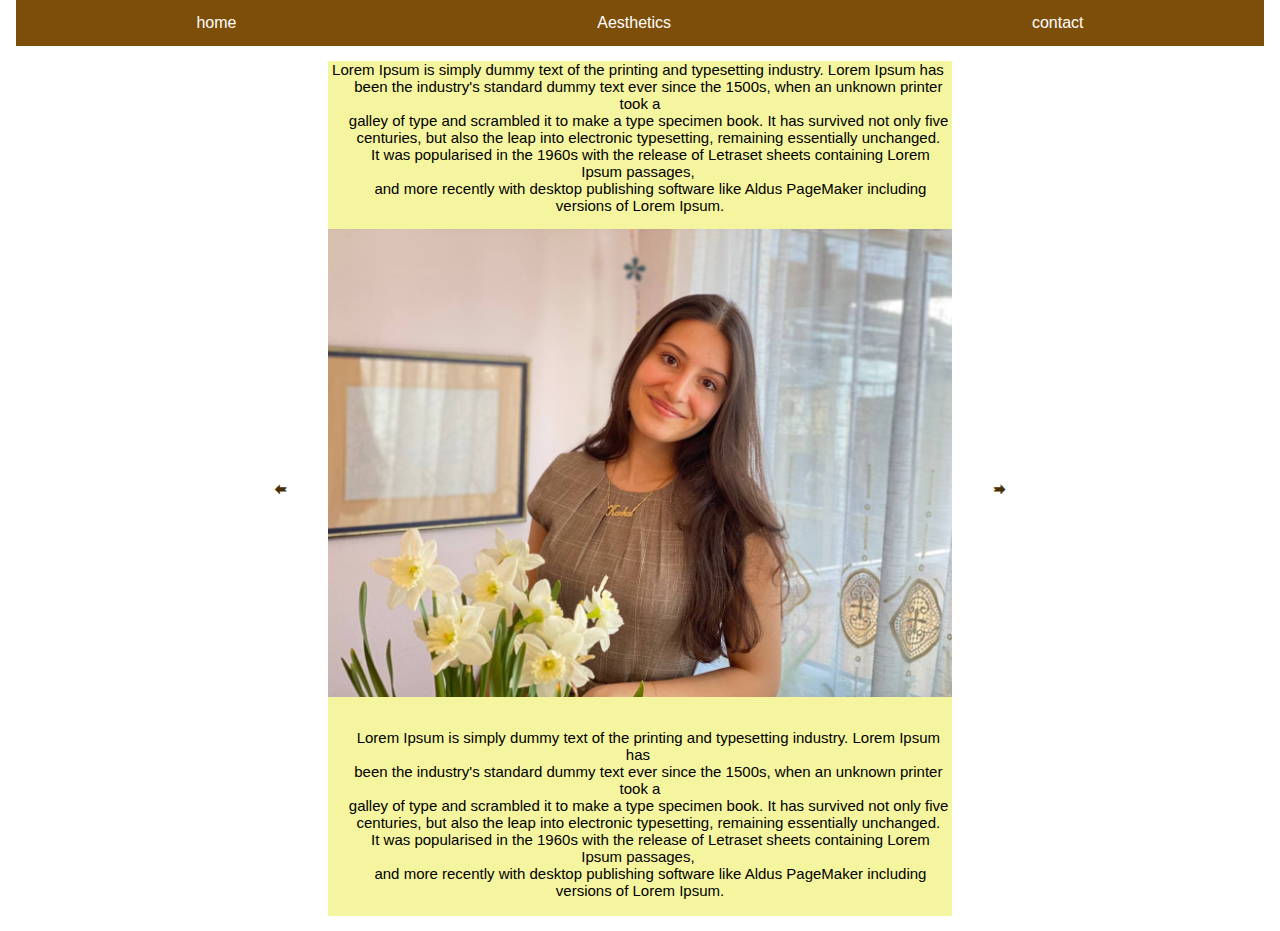
<file: index.html>
<!DOCTYPE html>
<html lang="en">
<head>
    <title>Exempel 1 navigation bar</title>
    <meta charset = "utf-8" />
    <link href = "navigation.css" rel="stylesheet" type="text/css" />

<meta name="viewport" content="width=device-width, initial-scale=1.0">
</head>

<body>
<div style="padding:0 16px;">
        <!--wrapper börjar-->
            <div role="contentinfo">
            <header class="header">
        
        </div>


<!--wrapper börjar-->
    <div role="contentinfo">
    
</div>
    <header class="mainmenu">

    
        <ul class="topnav">
            <li><a href="index.html">home</a></li>
            <li><a href="aesthetics.html">Aesthetics</a></li>
            <li><a href="contact.html">contact</a></li>
            
        </ul>
    </header>
    <div class="leftcol">
      
    </div>
      
    <div class="div-content">
<p>Lorem Ipsum is simply dummy text of the printing and typesetting industry. Lorem Ipsum has 
    been the industry's standard dummy text ever since the 1500s, when an unknown printer took a
     galley of type and scrambled it to make a type specimen book. It has survived not only five 
     centuries, but also the leap into electronic typesetting, remaining essentially unchanged. 
     It was popularised in the 1960s with the release of Letraset sheets containing Lorem Ipsum passages, 
     and more recently with desktop publishing software like Aldus PageMaker including versions of Lorem Ipsum.</p>
        <link href="slider.css" rel="stylesheet" type="text/css" />

        <img alt="a photo of me" class="mySlides" src="kajal.cv.jpg" style="width:100%">
        
        <img alt="a picture of me on my 17th birthday" class="mySlides" src="kajal.birthday.jpg" style="width:100%">
        
        <img alt="my graduaction ceremony in internationall english school" class="mySlides" src="kajal.graduation.jpg" style="width:100%">
       
        <img alt="a photo of me when I play drums" class="mySlides" src="kajal.drum.jpg" style="width:100%">

        <img alt="a picture of my face" class="mySlides" src="kajal.mirror.jpg" style="width:100%">
        
        <button class="slider-button display-left" onclick="changeImage(-1)">&#129176;</button>
        
        <button class="slider-button display-right" onclick="changeImage(1)">&#129178;</button>


<script src="imageslider.js"></script>
</body>

 
 <p>
    Lorem Ipsum is simply dummy text of the printing and typesetting industry. Lorem Ipsum has 
    been the industry's standard dummy text ever since the 1500s, when an unknown printer took a
     galley of type and scrambled it to make a type specimen book. It has survived not only five 
     centuries, but also the leap into electronic typesetting, remaining essentially unchanged. 
     It was popularised in the 1960s with the release of Letraset sheets containing Lorem Ipsum passages, 
     and more recently with desktop publishing software like Aldus PageMaker including versions of Lorem Ipsum.
    </p>
</div>
</head>
</html>
</file>
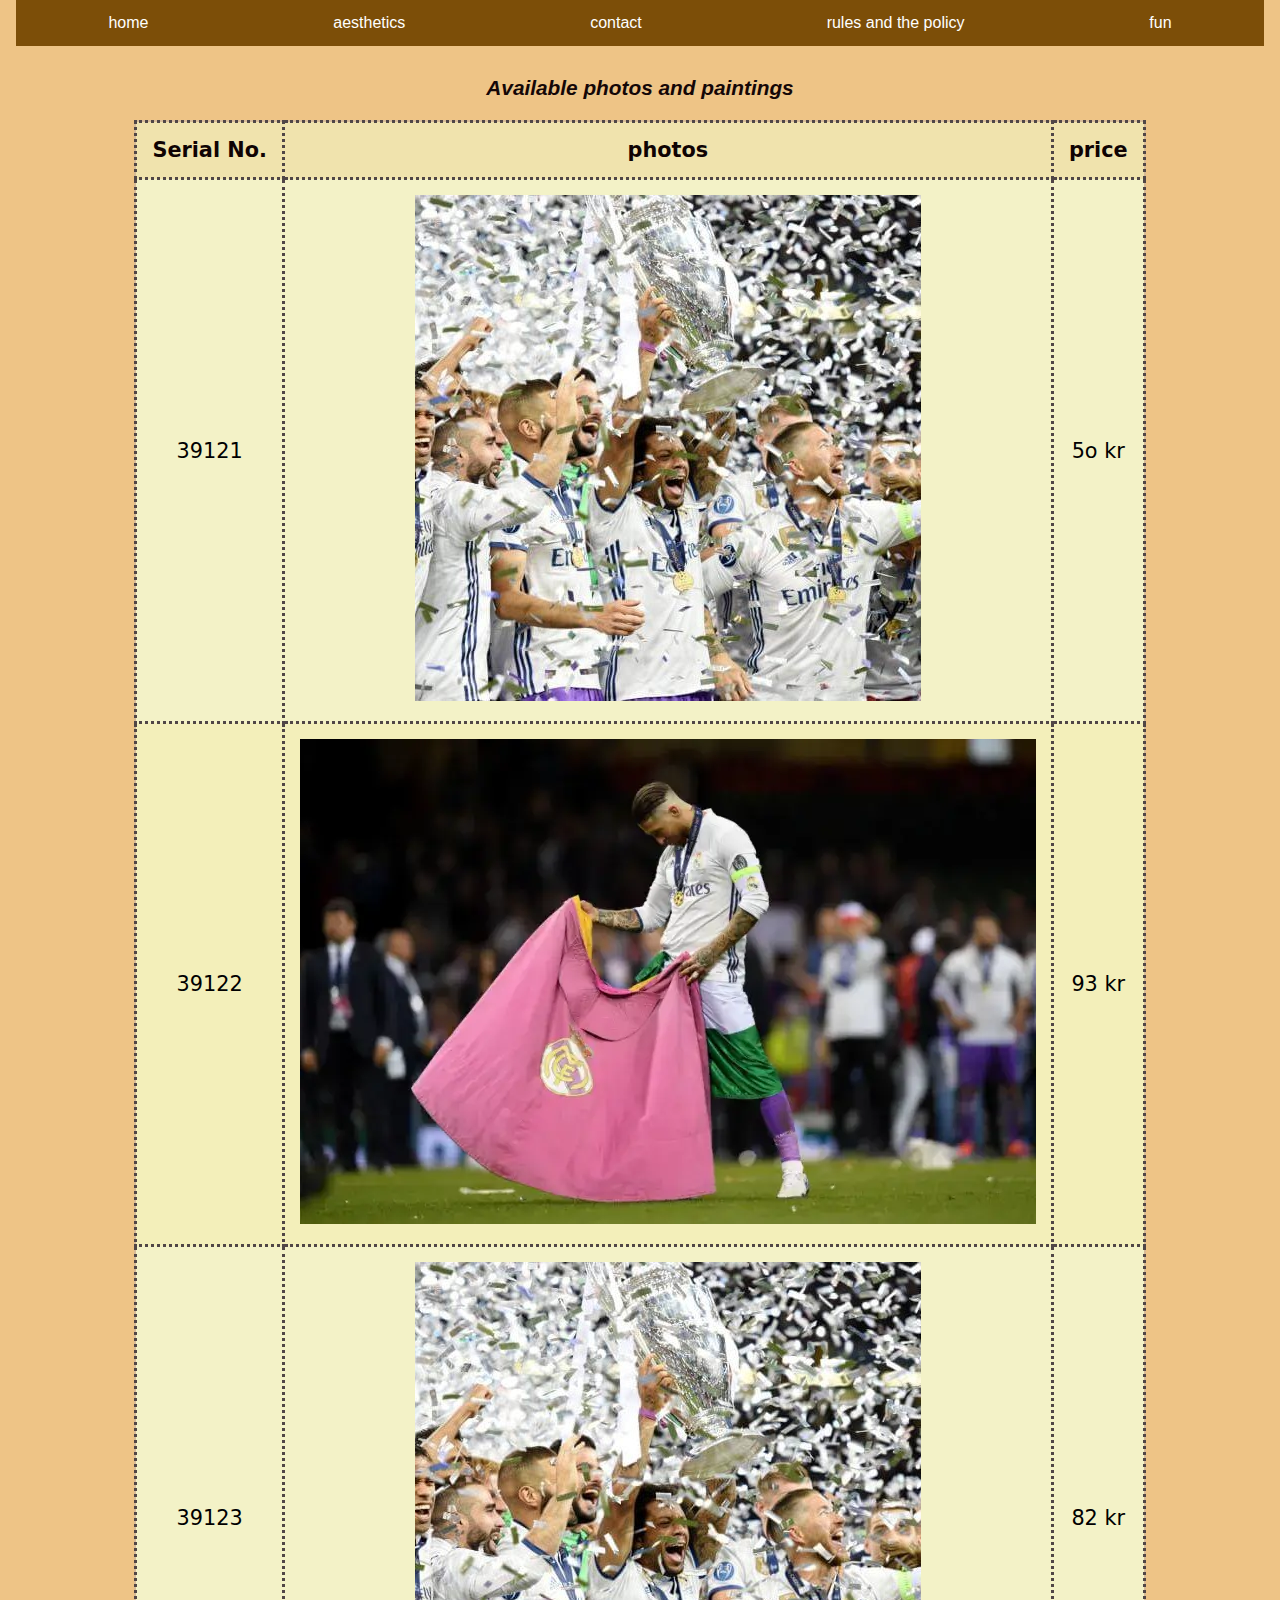
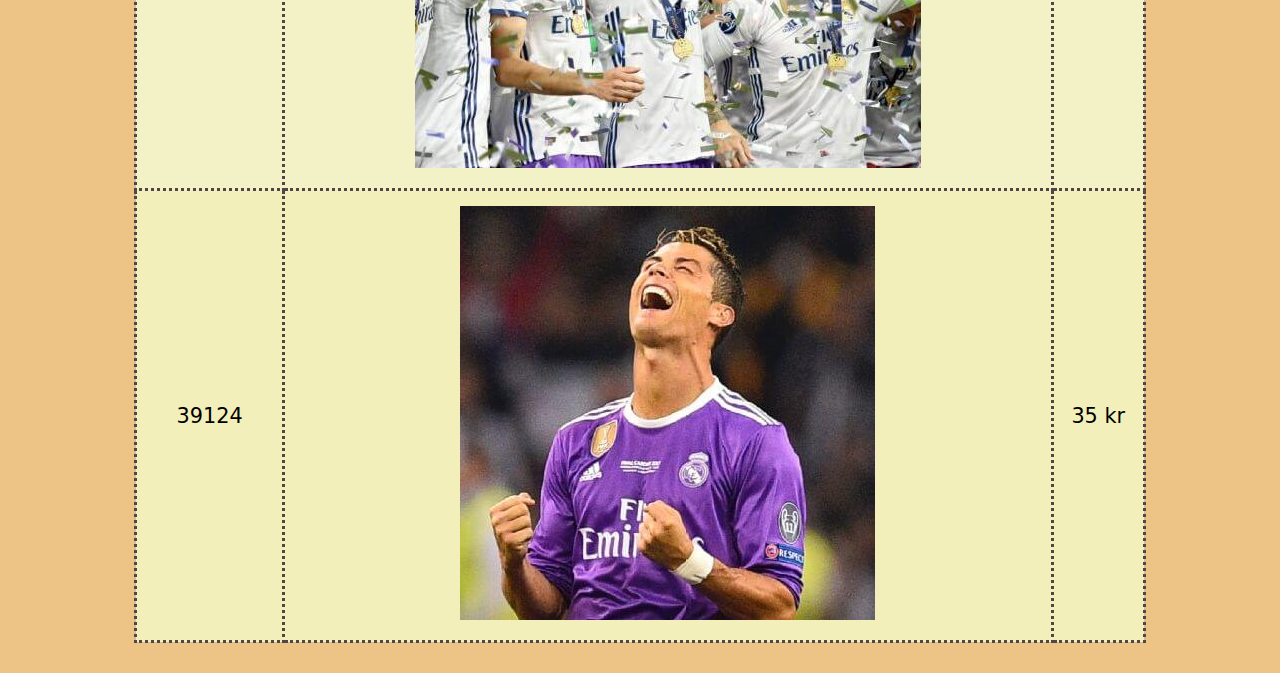
<file: aesthetics.html>
<!DOCTYPE html>
<html lang="en">

<head>
    <title>Kazhal site</title>
    <meta charset = "utf-8" />
    <link href = "../css/slider.css" rel="stylesheet" type="text/css" />
    <link href = "../css/navigation.css" rel="stylesheet" type="text/css" />
    <link href="../image/" rel="stylesheet"/>

<body>
        <!--wrapper börjar-->
            <div role="contentinfo">
            <header class="header">
            </header>
            </div>
    

<!--wrapper börjar-->
    <div role="contentinfo">
    
</div>
    

    
        <ul class="topnav">
            <li><a href="../index.html">home</a></li>
            <li><a href="aesthetics.html">aesthetics</a></li>
            <li><a href="contact.html">contact</a></li>
            <li><a href="rules.html">rules and the policy</a></li>
            <li><a href="te20.html">fun</a></li>
            
        </ul>

 
    <table class="table-simple">
    
        <caption>Available photos and paintings</caption>
     
      <tr>

        <th>Serial No.</th>

        <th> photos</th>
        
        <th>price</th>
        
        </tr>
        

        <tr>

        <td> 39121 </td>

        <td><img src="../image/cardiff-white.jpg" alt="sergio ramos"></td>
        
        <td>5o kr</td>
        
        </tr>
        


        <tr>

       <td> 39122 </td>

        <td><img src="../image/cardiff-ramos-pink.jpg" alt="sergio ramos"></td>
        
        <td>93 kr</td>
        
        </tr>
        

        <tr>

        <td> 39123 </td>
        
        <td><img src="../image/cardiff-white.jpg" alt="sergio ramos"></td>
        
        <td>82 kr</td>
        
        </tr>

        <tr>

            <td> 39124 </td>
          
            <td><img src="../image/cardiff.jpg" alt="Ronaldo"></td>

            <td>35 kr</td>

        </tr>

      </table>


</body>
</html>
</file>
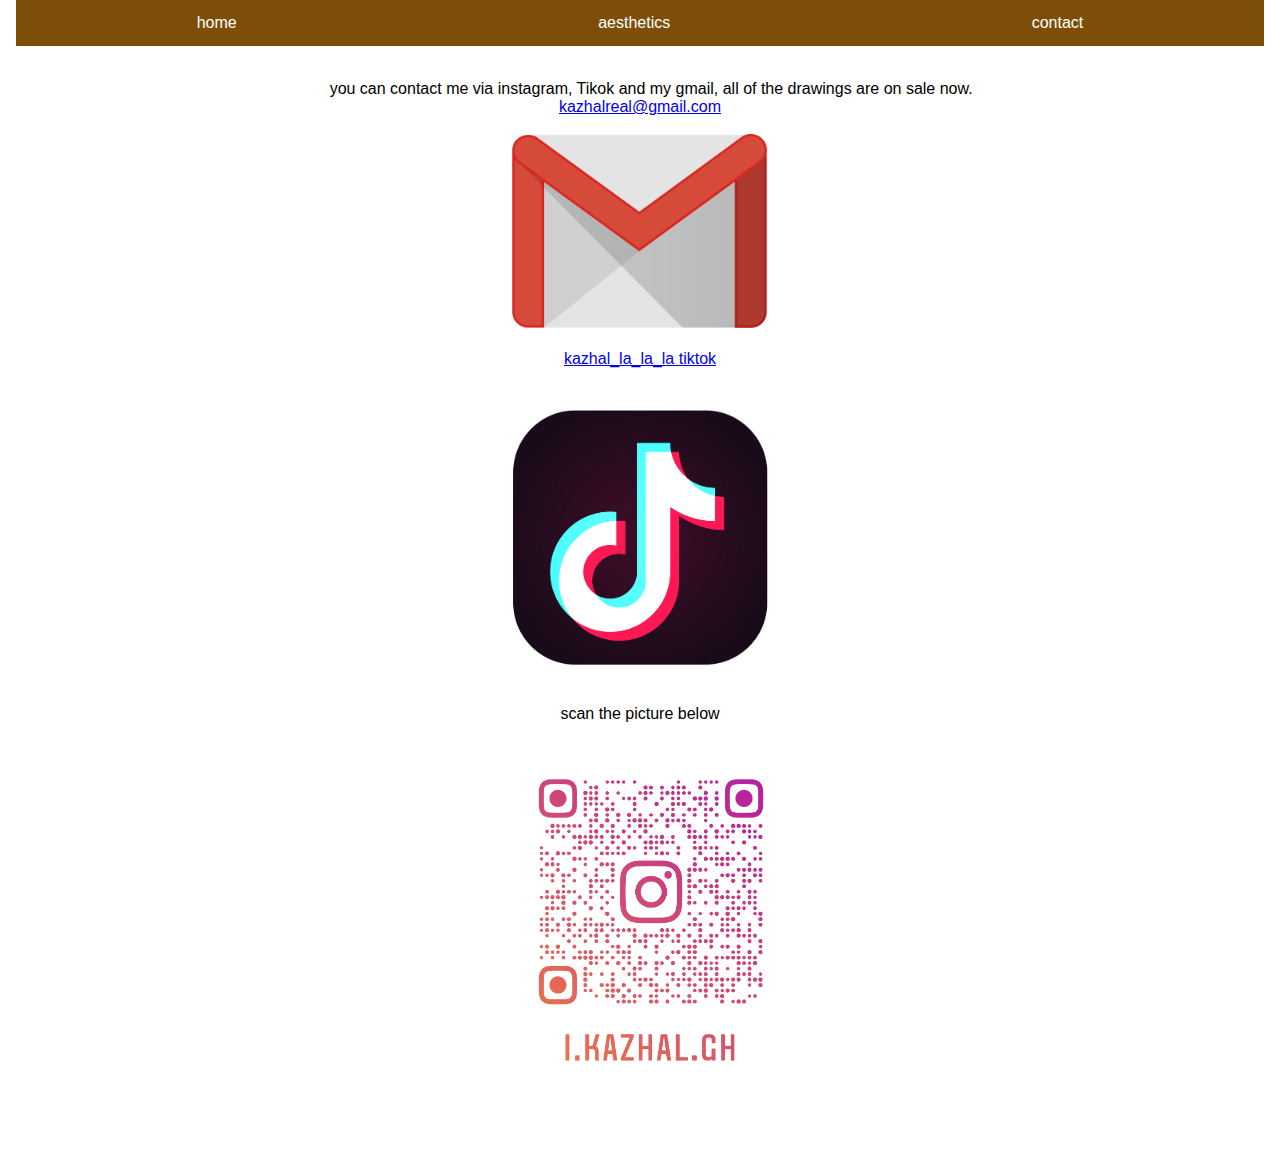
<file: contact.html>
<!DOCTYPE html>
<html lang="en">
<head>
    <title>Kazhal site</title>
    <meta charset = "utf-8" />
    <link href = "navigation.css" rel="stylesheet" type="text/css" />

<meta name="viewport" content="width=device-width, initial-scale=1.0">
</head>

<body>
<div style="padding:0 16px;">
        <!--wrapper börjar-->
            <div role="contentinfo">
            <header class="header">
        
        </div>


<!--wrapper börjar-->
    <div role="contentinfo">
    
</div>
    <header class="mainmenu">

    
        <ul class="topnav">
            <li><a href="index.html">home</a></li>
            <li><a href="aesthetics.html">aesthetics</a></li>
            <li><a href="contact.html">contact</a></li>
            
        </ul>
    </header>

   

  <p>
     you can contact me via instagram, Tikok and my gmail, all of the drawings are on sale now.
<a href="https://mail.google.com/mail/u/1/?ogbl#inbox">kazhalreal@gmail.com</a>

<img src="gmail.png" width=256px height=194px alt="gmail logo">

<a href="https://www.tiktok.com/@kazhal_la_la_la?lang=en&is_copy_url=1&is_from_webapp=v1">kazhal_la_la_la tiktok</a>

<img src="tiktok_logo.webp" alt="tiktok logo" width="396.4px" height="297.2px">

scan the picture below
     <img  src="download.png" style="width:30%" alt="Instagram photo scanner">

    
     
</p>
</body>
</html>
</file>
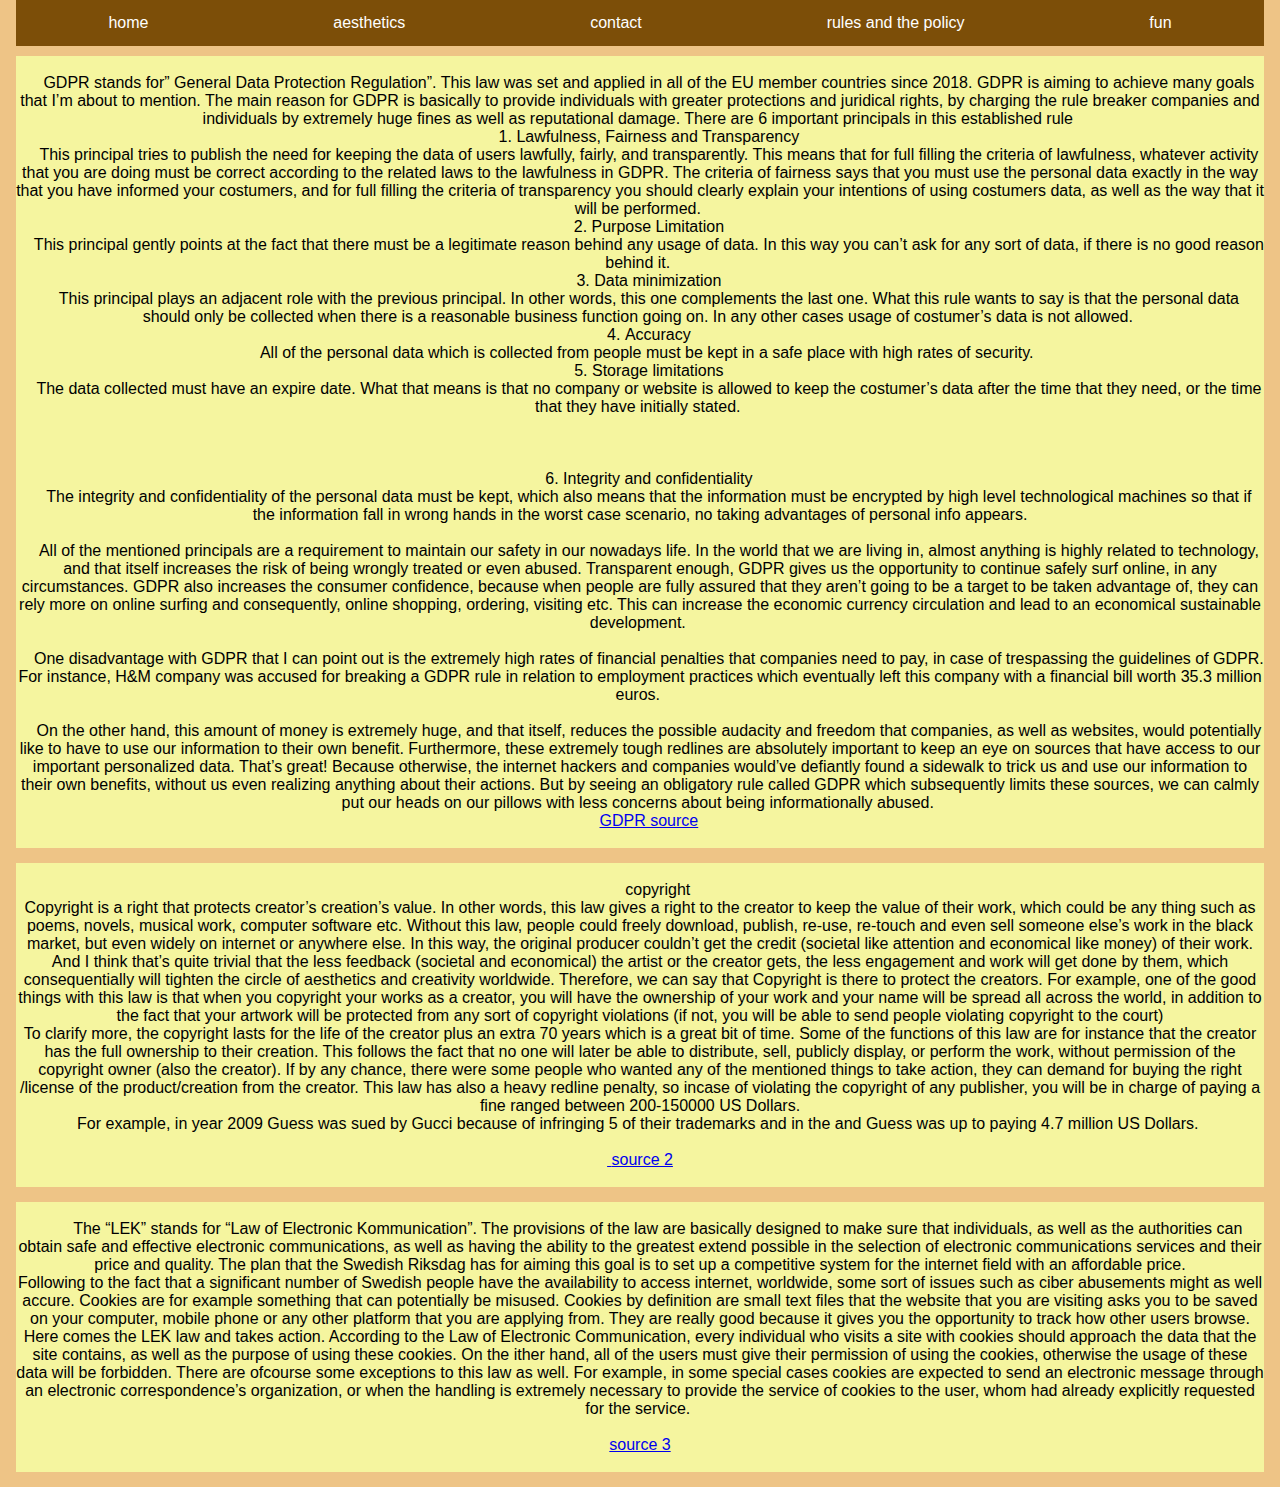
<file: rules.html>
<!DOCTYPE html>
<html lang="en">

<head>
    <title>Kazhal site</title>
    <meta charset = "utf-8" />
    <link href = "../css/slider.css" rel="stylesheet" type="text/css" />
    <link href = "../css/navigation.css" rel="stylesheet" type="text/css" />
    <link href="../image/" rel="stylesheet"/>

<body>
        <!--wrapper börjar-->
            <div role="contentinfo">
            <header class="header">
            </header>
            </div>
    

<!--wrapper börjar-->
    <div role="contentinfo">
    
</div>

    
        <ul class="topnav">
            <li><a href="index.html">home</a></li>
            <li><a href="aesthetics.html">aesthetics</a></li>
            <li><a href="contact.html">contact</a></li>
            <li><a href="rules.html">rules and the policy</a></li>
            <li><a href="te20.html">fun</a></li>
            
        </ul>
 
    <div class="leftcol">
      
    </div>
      
    
<p>
    GDPR stands for” General Data Protection Regulation”. This law was set and applied in all of the EU member countries since 2018. GDPR is aiming to achieve many goals that I’m about to mention. The main reason for GDPR is basically to provide individuals with greater protections and juridical rights, by charging the rule breaker companies and individuals by extremely huge fines as well as reputational damage. There are 6 important principals in this established rule 
    1.	Lawfulness, Fairness and Transparency
    This principal tries to publish the need for keeping the data of users lawfully, fairly, and transparently. This means that for full filling the criteria of lawfulness, whatever activity that you are doing must be correct according to the related laws to the lawfulness in GDPR. The criteria of fairness says that you must use the personal data exactly in the way that you have informed your costumers, and for full filling the criteria of transparency you should clearly explain your intentions of using costumers data, as well as the way that it will be performed. 
    2.	Purpose Limitation
    This principal gently points at the fact that there must be a legitimate reason behind any usage of data. In this way you can’t ask for any sort of data, if there is no good reason behind it. 
    3.	Data minimization
    This principal plays an adjacent role with the previous principal. In other words, this one complements the last one. What this rule wants to say is that the personal data should only be collected when there is a reasonable business function going on. In any other cases usage of costumer’s data is not allowed. 
    4.	Accuracy
    All of the personal data which is collected from people must be kept in a safe place with high rates of security. 
    5.	Storage limitations
    The data collected must have an expire date. What that means is that no company or website is allowed to keep the costumer’s data after the time that they need, or the time that they have initially stated. 
    
    
    
    6.	Integrity and confidentiality
    The integrity and confidentiality of the personal data must be kept, which also means that the information must be encrypted by high level technological machines so that if the information fall in wrong hands in the worst case scenario, no taking advantages of personal info appears.
    
    All of the mentioned principals are a requirement to maintain our safety in our nowadays life. In the world that we are living in, almost anything is highly related to technology, and that itself increases the risk of being wrongly treated or even abused. Transparent enough, GDPR gives us the opportunity to continue safely surf online, in any circumstances. GDPR also increases the consumer confidence, because when people are fully assured that they aren’t going to be a target to be taken advantage of, they can rely more on online surfing and consequently, online shopping, ordering, visiting etc. This can increase the economic currency circulation and lead to an economical sustainable development. 
    
    One disadvantage with GDPR that I can point out is the extremely high rates of financial penalties that companies need to pay, in case of trespassing the guidelines of GDPR. For instance, H&M company was accused for breaking a GDPR rule in relation to employment practices which eventually left this company with a financial bill worth 35.3 million euros. 
    
    On the other hand, this amount of money is extremely huge, and that itself, reduces the possible audacity and freedom that companies, as well as websites, would potentially like to have to use our information to their own benefit. Furthermore, these extremely tough redlines are absolutely important to keep an eye on sources that have access to our important personalized data. That’s great! Because otherwise, the internet hackers and companies would’ve defiantly found a sidewalk to trick us and use our information to their own benefits, without us even realizing anything about their actions. But by seeing an obligatory rule called GDPR which subsequently limits these sources, we can calmly put our heads on our pillows with less concerns about being informationally abused. 
    <a href="https://techgenix.com/6-gdpr-privacy-principles/ ">GDPR source</a>
    </p>
    
    <p>
        copyright
Copyright is a right that protects creator’s creation’s value. In other words, this law gives a right to the creator to keep the value of their work, which could be any thing such as poems, novels, musical work, computer software etc. Without this law, people could freely download, publish, re-use, re-touch and even sell someone else’s work in the black market, but even widely on internet or anywhere else. In this way, the original producer couldn’t get the credit (societal like attention and economical like money) of their work. And I think that’s quite trivial that the less feedback (societal and economical) the artist or the creator gets, the less engagement and work will get done by them, which consequentially will tighten the circle of aesthetics and creativity worldwide. Therefore, we can say that Copyright is there to protect the creators. For example, one of the good things with this law is that when you copyright your works as a creator, you will have the ownership of your work and your name will be spread all across the world, in addition to the fact that your artwork will be protected from any sort of copyright violations (if not, you will be able to send people violating copyright to the court)
To clarify more, the copyright lasts for the life of the creator plus an extra 70 years which is a great bit of time. Some of the functions of this law are for instance that the creator has the full ownership to their creation. This follows the fact that no one will later be able to distribute, sell, publicly display, or perform the work, without permission of the copyright owner (also the creator). If by any chance, there were some people who wanted any of the mentioned things to take action, they can demand for buying the right /license of the product/creation from the creator. This law has also a heavy redline penalty, so incase of violating the copyright of any publisher, you will be in charge of paying a fine ranged between 200-150000 US Dollars.
For example, in year 2009 Guess was sued by Gucci because of infringing 5 of their trademarks and in the and Guess was up to paying 4.7 million US Dollars. 

<a href="https://www.urbancompany.com/blog/business/5-advantages-of-copyright-registration/"> source 2</a>
    </p>


    <p> 
        The “LEK” stands for “Law of Electronic Kommunication”. The provisions of the law are basically designed to make sure that individuals, as well as the authorities can obtain safe and effective electronic communications, as well as having the ability to the greatest extend possible in the selection of electronic communications services and their price and quality. The plan that the Swedish Riksdag has for aiming this goal is to set up a competitive system for the internet field with an affordable price.
Following to the fact that a significant number of Swedish people have the availability to access internet, worldwide, some sort of issues such as ciber abusements might as well accure. Cookies are for example something that can potentially be misused. Cookies by definition are small text files that the website that you are visiting asks you to be saved on your computer, mobile phone or any other platform that you are applying from. They are really good because it gives you the opportunity to track how other users browse. Here comes the LEK law and takes action. According to the Law of Electronic Communication, every individual who visits a site with cookies should approach the data that the site contains, as well as the purpose of using these cookies. On the ither hand, all of the users must give their permission of using the cookies, otherwise the usage of these data will be forbidden. There are ofcourse some exceptions to this law as well. For example, in some special cases cookies are expected to send an electronic message through an electronic correspondence’s organization, or when the handling is extremely necessary to provide the service of cookies to the user, whom had already explicitly requested for the service. 

<a href="https://www.pts.se/sv/bransch/regler/lagar/lag-om-elektronisk-kommunikation/kakor-cookies/ ">source 3</a>
    </p>

</html>
</file>
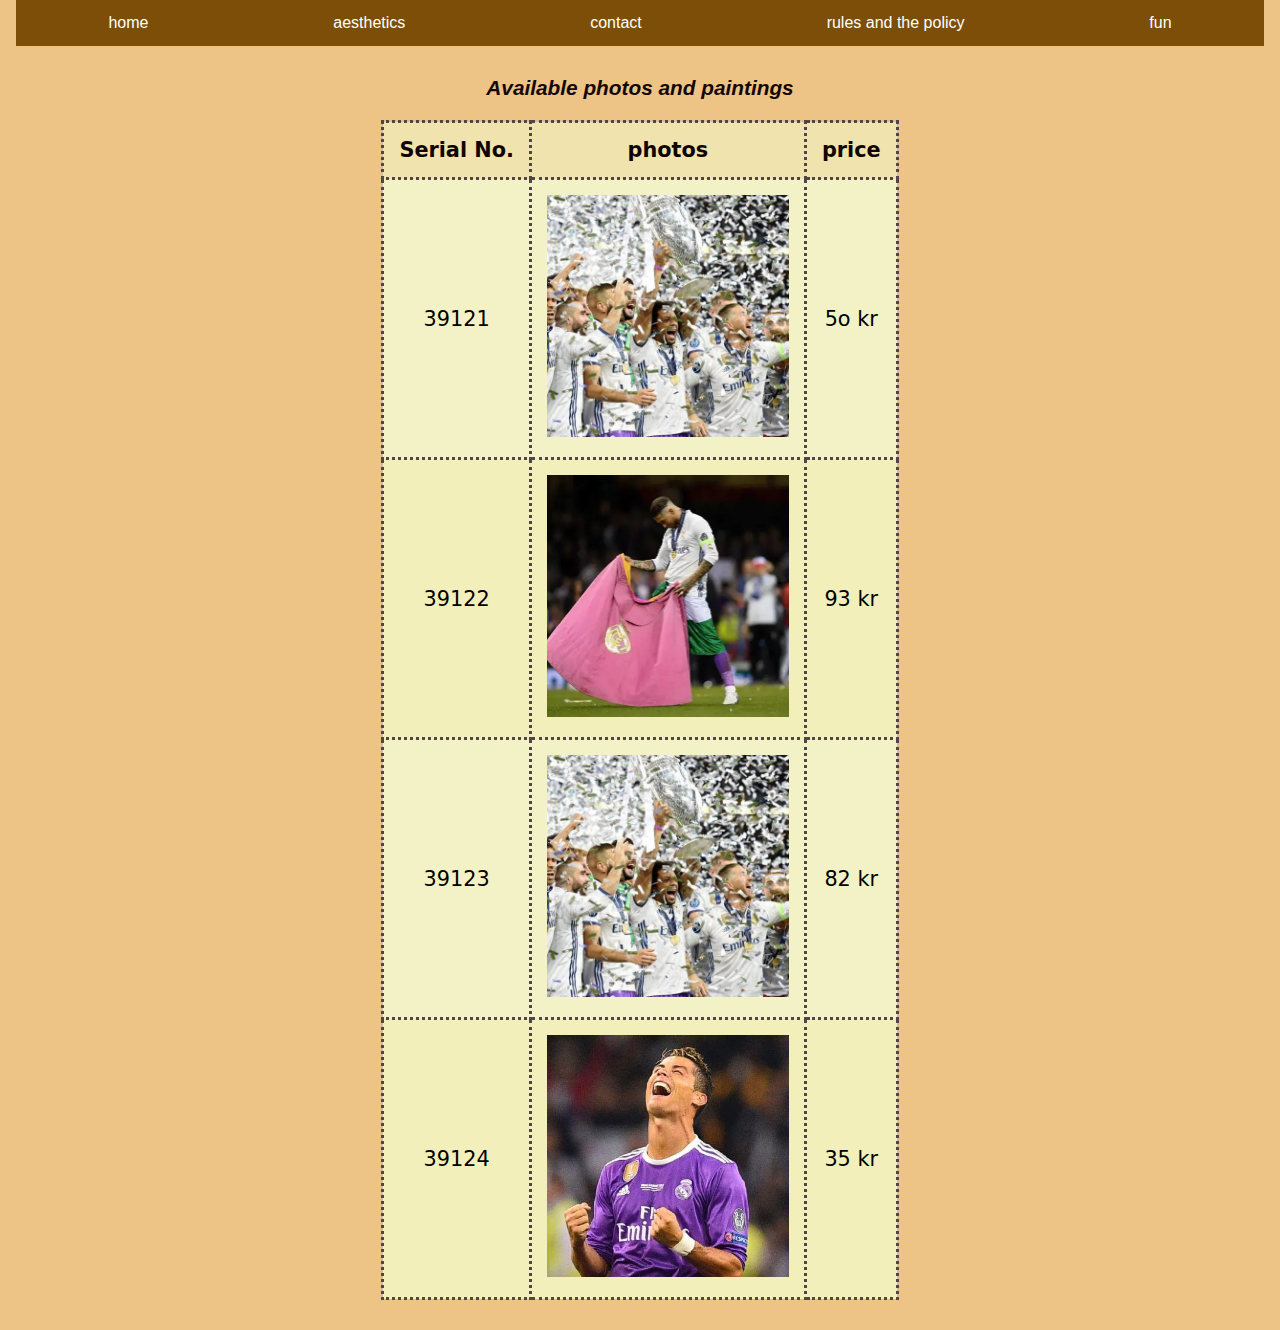
<file: html/aesthetics.html>
<!DOCTYPE html>
<html lang="en">

<head>
    <title>Kazhal site</title>
    <meta charset = "utf-8" />
    <link href = "../css/slider.css" rel="stylesheet" type="text/css" />
    <link href = "../css/navigation.css" rel="stylesheet" type="text/css" />
    <link href="../image/" rel="stylesheet"/>

<body>
        <!--wrapper börjar-->
            <div role="contentinfo">
            <header class="header">
            </header>
            </div>
    

<!--wrapper börjar-->
    <div role="contentinfo">
    
</div>
    

    
        <ul class="topnav">
            <li><a href="../index.html">home</a></li>
            <li><a href="aesthetics.html">aesthetics</a></li>
            <li><a href="contact.html">contact</a></li>
            <li><a href="rules.html">rules and the policy</a></li>
            <li><a href="te20.html">fun</a></li>
            
        </ul>

 
    <table class="table-simple">
    
        <caption>Available photos and paintings</caption>
     
      <tr>

        <th>Serial No.</th>

        <th> photos</th>
        
        <th>price</th>
        
        </tr>
        

        <tr>

        <td> 39121 </td>

        <td><img id="photo" src="../image/cardiff-white.jpg" alt="sergio ramos"></td>
        
        <td>5o kr</td>
        
        </tr>
        


        <tr>

       <td> 39122 </td>

        <td><img id="photo" src="../image/cardiff-ramos-pink2.jpg" alt="sergio ramos"></td>
        
        <td>93 kr</td>
        
        </tr>
        

        <tr>

        <td> 39123 </td>
        
        <td><img id="photo" src="../image/cardiff-white.jpg" alt="sergio ramos"></td>
        
        <td>82 kr</td>
        
        </tr>

        <tr>

            <td> 39124 </td>
          
            <td><img id="photo" src="../image/cardiff.jpg" alt="Ronaldo"></td>

            <td>35 kr</td>

        </tr>

      </table>


</body>
</html>
</file>
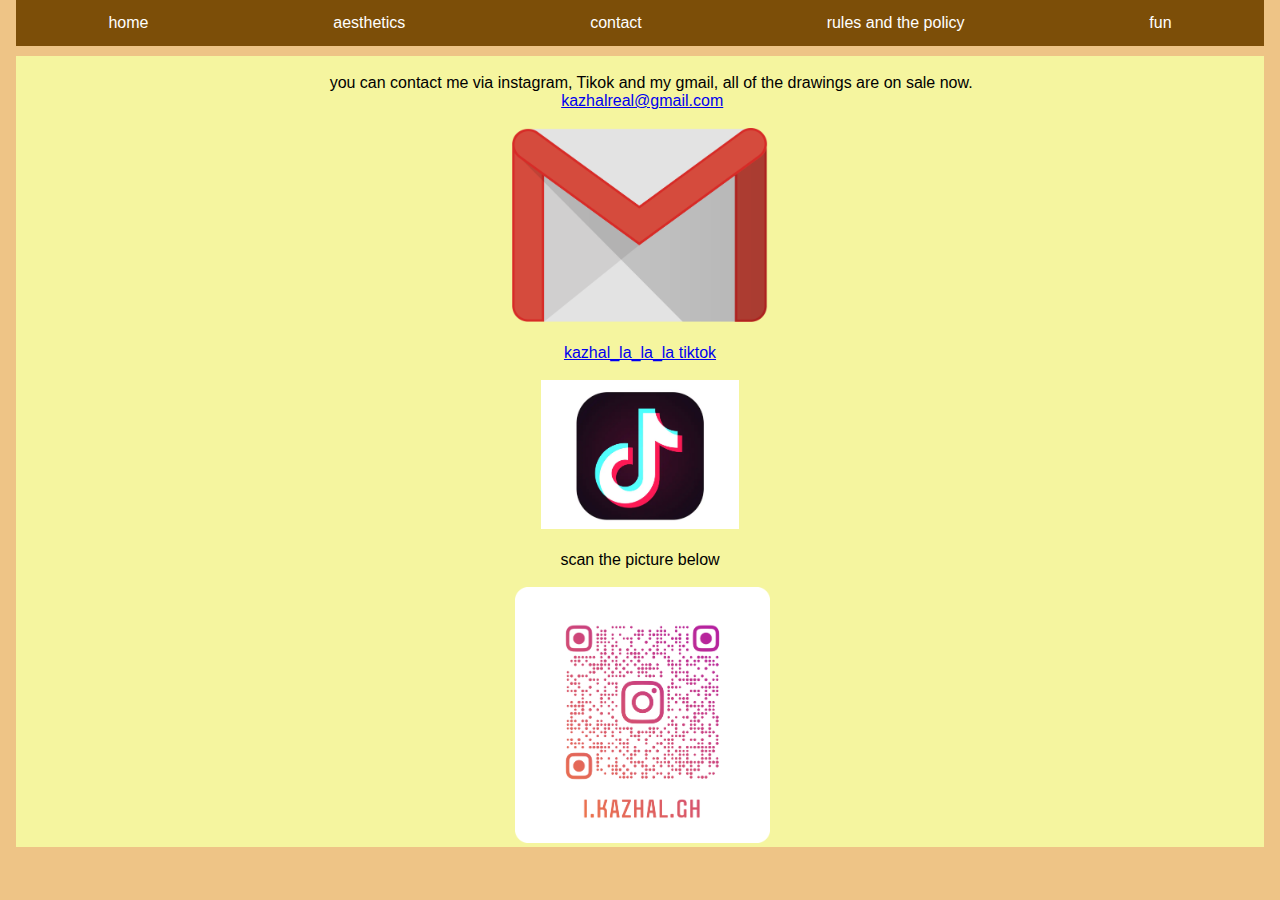
<file: html/contact.html>
<!DOCTYPE html>
<html lang="en">

<head>
    <title>Kazhal site</title>
    <meta charset = "utf-8" />
    <link href = "../css/slider.css" rel="stylesheet" type="text/css" />
    <link href = "../css/navigation.css" rel="stylesheet" type="text/css" />
    <link href="../image/" rel="stylesheet"/>

<body>
        <!--wrapper börjar-->
            <div role="contentinfo">
            <header class="header">
            </header>
            </div>
    

<!--wrapper börjar-->
    <div role="contentinfo">
    
</div>
    

    
        <ul class="topnav">
            <li><a href="index.html">home</a></li>
            <li><a href="aesthetics.html">aesthetics</a></li>
            <li><a href="contact.html">contact</a></li>
            <li><a href="rules.html">rules and the policy</a></li>
            <li><a href="te20.html">fun</a></li>
            
        </ul>
    

   

  <p>
     you can contact me via instagram, Tikok and my gmail, all of the drawings are on sale now.
<span> <a href="https://mail.google.com/mail/u/0/?tab=rm&ogbl#inbox">kazhalreal@gmail.com</a></span>

<img id="gmail" src="../image/gmail.png" alt="gmail logo">

<a href="https://www.tiktok.com/@kazhal_la_la_la?lang=en&is_copy_url=1&is_from_webapp=v1">kazhal_la_la_la tiktok</a>

<img id="tiktok"src="../image/tiktok_logo.webp" alt="tiktok logo" >

scan the picture below

 <img  id="instagram" src="../image/download.png"  alt="Instagram photo scanner">
</p>

</body>
</html>
</file>
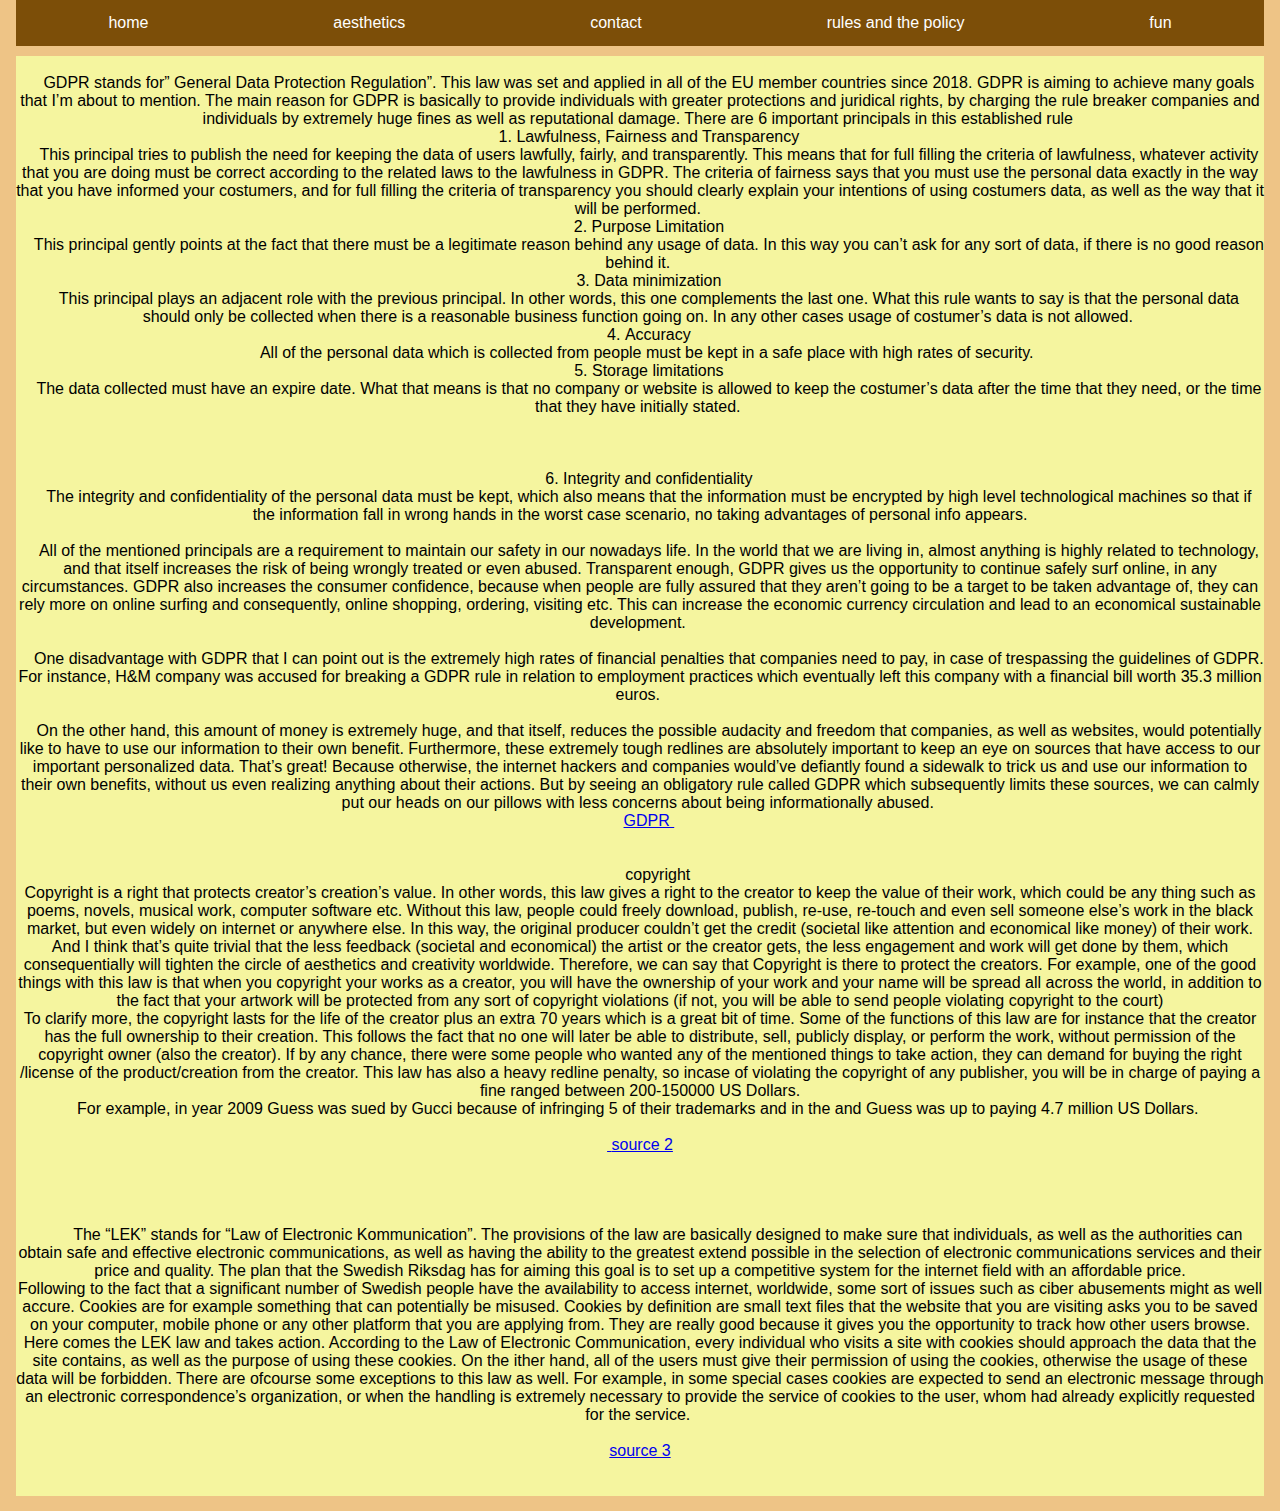
<file: html/rules.html>
<!DOCTYPE html>
<html lang="en">

<head>
    <title>Kazhal site</title>
    <meta charset = "utf-8" />
    <link href = "../css/slider.css" rel="stylesheet" type="text/css" />
    <link href = "../css/navigation.css" rel="stylesheet" type="text/css" />
    <link href="../image/" rel="stylesheet"/>

<body>
        <!--wrapper börjar-->
            <div role="contentinfo">
            <header class="header">
            </header>
            </div>
    

<!--wrapper börjar-->
    <div role="contentinfo">
    
</div>

    
        <ul class="topnav">
            <li><a href="index.html">home</a></li>
            <li><a href="aesthetics.html">aesthetics</a></li>
            <li><a href="contact.html">contact</a></li>
            <li><a href="rules.html">rules and the policy</a></li>
            <li><a href="te20.html">fun</a></li>
            
        </ul>
 
    <div class="leftcol">
      
    </div>
      
    
<p>
    GDPR stands for” General Data Protection Regulation”. This law was set and applied in all of the EU member countries since 2018. GDPR is aiming to achieve many goals that I’m about to mention. The main reason for GDPR is basically to provide individuals with greater protections and juridical rights, by charging the rule breaker companies and individuals by extremely huge fines as well as reputational damage. There are 6 important principals in this established rule 
    1.	Lawfulness, Fairness and Transparency
    This principal tries to publish the need for keeping the data of users lawfully, fairly, and transparently. This means that for full filling the criteria of lawfulness, whatever activity that you are doing must be correct according to the related laws to the lawfulness in GDPR. The criteria of fairness says that you must use the personal data exactly in the way that you have informed your costumers, and for full filling the criteria of transparency you should clearly explain your intentions of using costumers data, as well as the way that it will be performed. 
    2.	Purpose Limitation
    This principal gently points at the fact that there must be a legitimate reason behind any usage of data. In this way you can’t ask for any sort of data, if there is no good reason behind it. 
    3.	Data minimization
    This principal plays an adjacent role with the previous principal. In other words, this one complements the last one. What this rule wants to say is that the personal data should only be collected when there is a reasonable business function going on. In any other cases usage of costumer’s data is not allowed. 
    4.	Accuracy
    All of the personal data which is collected from people must be kept in a safe place with high rates of security. 
    5.	Storage limitations
    The data collected must have an expire date. What that means is that no company or website is allowed to keep the costumer’s data after the time that they need, or the time that they have initially stated. 
    
    
    
    6.	Integrity and confidentiality
    The integrity and confidentiality of the personal data must be kept, which also means that the information must be encrypted by high level technological machines so that if the information fall in wrong hands in the worst case scenario, no taking advantages of personal info appears.
    
    All of the mentioned principals are a requirement to maintain our safety in our nowadays life. In the world that we are living in, almost anything is highly related to technology, and that itself increases the risk of being wrongly treated or even abused. Transparent enough, GDPR gives us the opportunity to continue safely surf online, in any circumstances. GDPR also increases the consumer confidence, because when people are fully assured that they aren’t going to be a target to be taken advantage of, they can rely more on online surfing and consequently, online shopping, ordering, visiting etc. This can increase the economic currency circulation and lead to an economical sustainable development. 
    
    One disadvantage with GDPR that I can point out is the extremely high rates of financial penalties that companies need to pay, in case of trespassing the guidelines of GDPR. For instance, H&M company was accused for breaking a GDPR rule in relation to employment practices which eventually left this company with a financial bill worth 35.3 million euros. 
    
    On the other hand, this amount of money is extremely huge, and that itself, reduces the possible audacity and freedom that companies, as well as websites, would potentially like to have to use our information to their own benefit. Furthermore, these extremely tough redlines are absolutely important to keep an eye on sources that have access to our important personalized data. That’s great! Because otherwise, the internet hackers and companies would’ve defiantly found a sidewalk to trick us and use our information to their own benefits, without us even realizing anything about their actions. But by seeing an obligatory rule called GDPR which subsequently limits these sources, we can calmly put our heads on our pillows with less concerns about being informationally abused. 
    <a href="https://techgenix.com/6-gdpr-privacy-principles/ ">GDPR <source></a>
    
    <p2>
        copyright
Copyright is a right that protects creator’s creation’s value. In other words, this law gives a right to the creator to keep the value of their work, which could be any thing such as poems, novels, musical work, computer software etc. Without this law, people could freely download, publish, re-use, re-touch and even sell someone else’s work in the black market, but even widely on internet or anywhere else. In this way, the original producer couldn’t get the credit (societal like attention and economical like money) of their work. And I think that’s quite trivial that the less feedback (societal and economical) the artist or the creator gets, the less engagement and work will get done by them, which consequentially will tighten the circle of aesthetics and creativity worldwide. Therefore, we can say that Copyright is there to protect the creators. For example, one of the good things with this law is that when you copyright your works as a creator, you will have the ownership of your work and your name will be spread all across the world, in addition to the fact that your artwork will be protected from any sort of copyright violations (if not, you will be able to send people violating copyright to the court)
To clarify more, the copyright lasts for the life of the creator plus an extra 70 years which is a great bit of time. Some of the functions of this law are for instance that the creator has the full ownership to their creation. This follows the fact that no one will later be able to distribute, sell, publicly display, or perform the work, without permission of the copyright owner (also the creator). If by any chance, there were some people who wanted any of the mentioned things to take action, they can demand for buying the right /license of the product/creation from the creator. This law has also a heavy redline penalty, so incase of violating the copyright of any publisher, you will be in charge of paying a fine ranged between 200-150000 US Dollars.
For example, in year 2009 Guess was sued by Gucci because of infringing 5 of their trademarks and in the and Guess was up to paying 4.7 million US Dollars. 

<a href="https://www.urbancompany.com/blog/business/5-advantages-of-copyright-registration/"> source 2</a>
    </p2>


    <p3> 
        The “LEK” stands for “Law of Electronic Kommunication”. The provisions of the law are basically designed to make sure that individuals, as well as the authorities can obtain safe and effective electronic communications, as well as having the ability to the greatest extend possible in the selection of electronic communications services and their price and quality. The plan that the Swedish Riksdag has for aiming this goal is to set up a competitive system for the internet field with an affordable price.
Following to the fact that a significant number of Swedish people have the availability to access internet, worldwide, some sort of issues such as ciber abusements might as well accure. Cookies are for example something that can potentially be misused. Cookies by definition are small text files that the website that you are visiting asks you to be saved on your computer, mobile phone or any other platform that you are applying from. They are really good because it gives you the opportunity to track how other users browse. Here comes the LEK law and takes action. According to the Law of Electronic Communication, every individual who visits a site with cookies should approach the data that the site contains, as well as the purpose of using these cookies. On the ither hand, all of the users must give their permission of using the cookies, otherwise the usage of these data will be forbidden. There are ofcourse some exceptions to this law as well. For example, in some special cases cookies are expected to send an electronic message through an electronic correspondence’s organization, or when the handling is extremely necessary to provide the service of cookies to the user, whom had already explicitly requested for the service. 

<a href="https://www.pts.se/sv/bransch/regler/lagar/lag-om-elektronisk-kommunikation/kakor-cookies/ ">source 3</a>
    </p3>

</p>

</html>
</file>
<file: navigation.css>
body {
  padding: auto;
}

.topnav {
    list-style-type: none;
    margin-left: 100px;
    margin-right: 100px;
    padding: 15px;
    overflow: hidden;
    background-color: rgb(221, 177, 31);
    display: flex;
    justify-content: space-around;
    font-family: -apple-system, BlinkMacSystemFont, 'Segoe UI', Roboto, Oxygen, Ubuntu, Cantarell, 'Open Sans', 'Helvetica Neue', sans-serif;
}

.topnav li {
    float: inline-start;
}

.topnav li a {
display: block; 
color: beige;
text-overflow: initial;
padding: 14px 16px;
text-decoration: none;
}

.topnav li a:hover {
    background-color: rgb(221, 177, 31);
}
body {margin: 0;}

ul.topnav {
  list-style-type: none;
  margin: 0px;
  padding: 0;
  overflow: hidden;
  background-color: rgb(124, 78, 8);
 
}

ul.topnav li {
  float: left;
}

ul.topnav li a {
  display: block;
  color: white;
  
  padding: 14px 16px;
  text-decoration: none;
  text-align:center
}

.div-content {
  font-size: 15px;
  font-family: Georgia, Times, serif;
  margin-left: auto;
  margin-right: auto;
  margin-top: auto;
  margin-bottom: auto;
  justify-content: center;
  background-color: rgb(245, 245, 159);;
}

.footer{
  font-size: 15px;
  font-family: Georgia, Times, serif;
  margin-left: auto;
  margin-right: auto;
  margin-top: auto;
  margin-bottom: auto;
  justify-content: center;
}

ul.topnav li a:hover:not(.active) {background-color: rgba(185, 154, 15, 0.658);}
    
ul.topnav li a.active {background-color: #4CAF50;}
    ul.topnav li.right {
        float: inline-start;
      }
      
      @media screen and (max-width: 600px)
      {
        ul.topnav li.right, 
        ul.topnav li {
          float: inline-end;
        }
      }

   .table-simple {

    margin-right: auto;

    margin-left: auto;

    padding: 400px;

    margin-left: auto;

    margin-right: auto;

    background: #d8bb97;
            
    height: auto;
    
    width: auto;
    
    font-family: system-ui;
    
    font-size: 1.3em;
  
    border-style: dotted;

    border-collapse: collapse;    
   }
   table, td, th {

    border: 1px solid rgb(53, 39, 39);

    
    }
    
    table {
    
    border-collapse: collapse;

    
    
    }
   tr, th, td {
       padding: 150px;


   }
   td{
       text-align: left;

   
   }

   .caption {

    caption-side: top;

    
    text-align: center;
    
    font-style: italic;
    
    font-weight: bold;
    
    color: rgb(204, 173, 86);
    
    }

    table, th,td {

        border: 3px solid rgb(80, 70, 70);
        
        border-collapse: collapse;

    border-style: dotted;
        
        }
        
        th,td {
        
        padding: 15px;
        
        text-align: center;

    
        
        }
        
        caption {

        margin-top: 30px;

        margin-bottom: 20px;

        padding: auto;
        
        caption-side: top;
        
        text-align: center;
        
        font-style: italic;

        font-family: Verdana, Geneva, Tahoma, sans-serif;
        
        font-weight: bold;
        
        color: rgb(20, 7, 7);

        
        }
        
        .table-simple th {
        
        background-color: rgba(238, 222, 168, 0.733);
        
        color: rgb(15, 3, 3);
       
        
        }
        .table-simple tr:nth-child(even) {

            background-color: #f4f5c9f3;
            
            }
            
            .table-simple tr:nth-child(odd) {
            
            background-color: #f5f1bcf3;
            
            }
            
            .table-simple tr:hover {
            
            background-color: #c7b592;
            
            }
            .head-body-foot thead {

                color: rgb(27, 20, 10);
                
                background-color: #b8ac98f3;
                
                }
                
.contact {
  margin-left: 60px;
  margin-bottom: 800px;
}

     p{
       font-family: Verdana, Geneva, Tahoma, sans-serif;

       margin-left: auto;
       justify-content: center;
       text-align: center;
       white-space: pre-wrap;
     }
</file>
<file: slider.css>
.div-content {

    margin-left: auto;
    
    margin-right: auto;
    
    max-width: 50%;
    
    position: relative;

    resize: horizontal;
    
    }
    
    .slider-button {
    
    border: none;
    
    display: inline-block;
    
    padding: 8px 8px;
    
    vertical-align: middle;
    
    overflow: hidden;
    
    text-decoration: none;
    
    color: rgb(73, 48, 3);
    
    background-color: transparent;
    
    text-align: center;
    
    cursor: pointer;
    
    white-space: nowrap;
    
    position: absolute;
    
    top: 50%;
    
    transform: translate(0%, -50%);
    
    -ms-transform: translate(0%, -50%)
    

    
    }
    
    .slider-button:hover {
    
    color: rgb(236, 166, 14);
    
    background-color:rgb(110, 38, 5);
   
    
    }
    
    .display-left {
    
    left: -10%;
    
    }
    .display-right {

        right: -10%;
    }
</file>
<file: css/slider.css>
.div-content {

    margin-left: auto;
    
    margin-right: auto;
    
    max-width: 50%;
    
    position: relative;

    resize: horizontal;
    
    }
    
    .slider-button {
    
    border: none;
    
    display: inline-block;
    
    padding: 8px 8px;
    
    vertical-align: middle;
    
    overflow: hidden;
    
    text-decoration: none;
    
    color: rgb(73, 48, 3);
    
    background-color: transparent;
    
    text-align: center;
    
    cursor: pointer;
    
    white-space: nowrap;
    
    position: absolute;

    bottom: 40%;

    transform: translate(0%, -50%);
    
    -ms-transform: translate(0%, -50%)
    

    
    }
    
    .slider-button:hover {
    
    color: rgb(236, 166, 14);
    
    background-color:rgb(110, 38, 5);
   
    
    }
    
    .display-left {
    
    left: -10%;
    
    }
    .display-right {

        right: -10%;
    }

    img{
        width: auto;
        height: auto;
    }
</file>
<file: css/navigation.css>
body {
  padding: 0 16px;
  background-color: rgb(238, 196, 134);
}

.topnav {
    list-style-type: none;
    margin-left: 100px;
    margin-right: 100px;
    padding: 15px;
    overflow: hidden;
    background-color: rgb(221, 177, 31);
    display: flex;
    justify-content: space-around;
    font-family: -apple-system, BlinkMacSystemFont, 'Segoe UI', Roboto, Oxygen, Ubuntu, Cantarell, 'Open Sans', 'Helvetica Neue', sans-serif;
}

.topnav li {
    float: inline-start;
}

.topnav li a {
display: block; 
color: beige;
text-overflow: initial;
padding: 14px 16px;
text-decoration: none;
}

.topnav li a:hover {
    background-color: rgb(221, 177, 31);
}
body {margin: 0;}

ul.topnav {
  list-style-type: none;
  margin: 0px;
  padding: 0;
  overflow: hidden;
  background-color: rgb(124, 78, 8);
 
}

ul.topnav li {
  float: left;
}

ul.topnav li a {
  display: block;
  color: white;
  
  padding: 14px 16px;
  text-decoration: none;
  text-align:center
}

.div-content {
  font-size: 15px;
  font-family: Georgia, Times, serif;
  margin-left: auto;
  margin-right: auto;
  margin-top: auto;
  margin-bottom: auto;
  justify-content: center;
  background-color: rgb(245, 245, 159);;
}

.footer{
  font-size: 15px;
  font-family: Georgia, Times, serif;
  margin-left: auto;
  margin-right: auto;
  margin-top: auto;
  margin-bottom: auto;
  justify-content: center;
}

ul.topnav li a:hover:not(.active) {background-color: rgba(185, 154, 15, 0.658);}
    
ul.topnav li a.active {background-color: #4CAF50;}
    ul.topnav li.right {
        float: inline-start;
      }
      
      @media screen and (max-width: 600px)
      {
        ul.topnav li.right, 
        ul.topnav li {
          float: inline-end;
        }
      }

   .table-simple {

    margin-right: auto;

    margin-left: auto;

    margin-bottom: 30px;

    padding: 400px;

    margin-left: auto;

    margin-right: auto;

    background: #d8bb97;
            
    height: auto;
    
    width: auto;
    
    font-family: system-ui;
    
    font-size: 1.3em;
  
    border-style: dotted;

    border-collapse: collapse;    

   }

   table, td, th {

    border: 1px solid rgb(53, 39, 39);

    
    }
    
    table {
    
    border-collapse: collapse;

    
    
    }
   tr, th, td {
       padding: 150px;


   }
   td{
       text-align: left;

   
   }

   .caption {

    caption-side: top;

    
    text-align: center;
    
    font-style: italic;
    
    font-weight: bold;
    
    color: rgb(204, 173, 86);
    
    }

    table, th,td {

        border: 3px solid rgb(80, 70, 70);
        
        border-collapse: collapse;

    border-style: dotted;
        
        }
        
        th,td {
        
        padding: 15px;
        
        text-align: center;

    
        
        }
        
        caption {

        margin-top: 30px;

        margin-bottom: 20px;

        padding: 0 16px;
        
        caption-side: top;
        
        text-align: center;
        
        font-style: italic;

        font-family: Verdana, Geneva, Tahoma, sans-serif;
        
        font-weight: bold;
        
        color: rgb(20, 7, 7);

        
        }
        
        .table-simple th {
        
        background-color: rgba(238, 222, 168, 0.733);
        
        color: rgb(15, 3, 3);
       
        
        }
        .table-simple tr:nth-child(even) {

            background-color: #f4f5c9f3;
            
            }
            
            .table-simple tr:nth-child(odd) {
            
            background-color: #f5f1bcf3;
            
            }
            
            .table-simple tr:hover {
            
            background-color: #c7b592;
            
            }
            .head-body-foot thead {

                color: rgb(27, 20, 10);
                
                background-color: #b8ac98f3;
                
                }
                
.contact {
  margin-left: 60px;
  margin-bottom: 800px;
}

     p{
       font-family: Verdana, Geneva, Tahoma, sans-serif;
       margin-left: auto;
       justify-content: center;
       text-align: center;
       white-space: pre-wrap;
       margin-bottom: 15px;
       margin-top: 10px;
       background-color: rgb(245, 245, 159);
      
     } 


#gmail{
  width: 256px;
  height: 194px;
}

#tiktok{
  width: 198.2px;
  height: 148.6px;
}

#photo {
width: 242px;
height: 242px;
}

#gustaf{
width: auto;
height: auto;
}

#slides {
  width: fit-content;
  height: fit-content;
}

#instagram {
  width: 254.8px;
  height: 256.0px;
}
</file>
